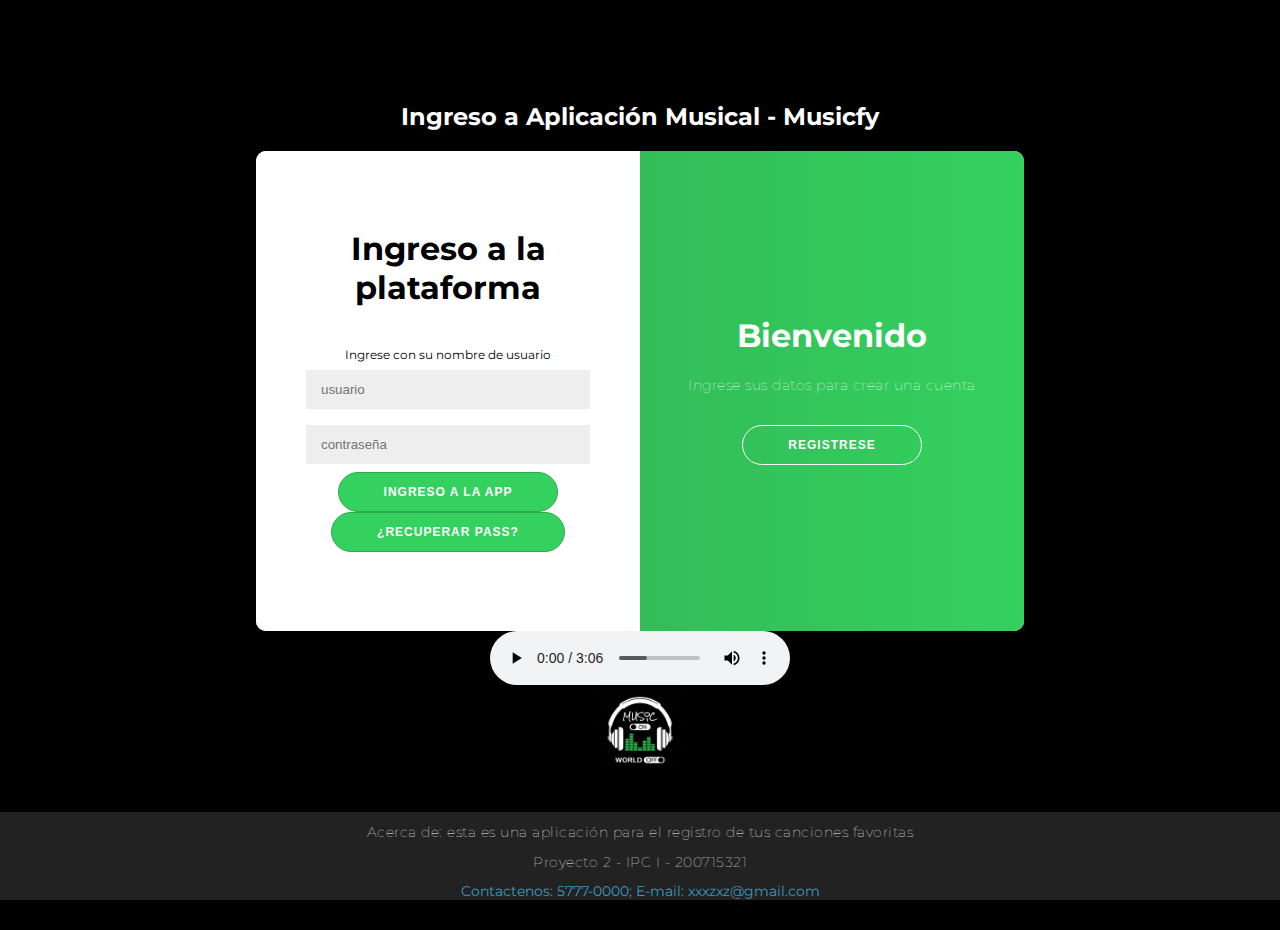
<file: login.html>
<!doctype html>
<html lang="en">

<head>
  <meta charset="utf-8">
  <meta name="viewport" content="width=device-width, initial-scale=1">
  <link rel="stylesheet" href="https://cdn.jsdelivr.net/npm/bootstrap@4.5.3/dist/css/bootstrap.min.css" integrity="sha384-TX8t27EcRE3e/ihU7zmQxVncDAy5uIKz4rEkgIXeMed4M0jlfIDPvg6uqKI2xXr2" crossorigin="anonymous">
  <link rel="stylesheet" href="assets/css/Style.css">
 


  <title>Login</title>
	<h2>Ingreso a Aplicación Musical - Musicfy</h2>
	<div class="container" id="container">

	<div class="form-container sign-up-container">
		<form method = "GET" action="#">
			<h1>Crear usuario</h1>

			<span>Regsitre su usuario</span>
			<input type="text" placeholder="Nombre" id="nombrer" />
			<input type="text" placeholder="Apellido" id="apellidor"/>
			<input type="text" placeholder="Usuario" id="usuarior"/>
			<input type="password" placeholder="Contraseña" id="passwordr"/>
			<input type="password" placeholder="Confirmar contraseña" id="cpasswordr"/>
      <button  id="nuevo" onclick="registrar()" type="button">Registro</button>
      
			
		</form>
	</div>
	<div class="form-container sign-in-container">
		<form method = "POST" action="#">
			<h1>Ingreso a la plataforma</h1>
			<div class="social-container">
			</div>
			<span>Ingrese con su nombre de usuario</span>
			<input class="input" type="text" placeholder="usuario" id="usuario"/>
			<input class="input" type="password" placeholder="contraseña" id="pass" />
			
      <button class="button is-success" onclick="inicio()" type="button">     Ingreso a la app     </button>
      <span> </span>
      <button  id="rec" onclick="recuperar()" type="button">¿Recuperar Pass?</button>
		</form>
	</div>
	<div class="overlay-container">
		<div class="overlay">
			<div class="overlay-panel overlay-left">
				<h1>Bienvenido</h1>
				<p>Ingrese su usuario y contraseña para poder administrar su música</p>
				<button class="ghost" id="signIn">Log In</button>
			</div>
			<div class="overlay-panel overlay-right">
				<h1>Bienvenido</h1>
				<p>Ingrese sus datos para crear una cuenta</p>
				<button class="ghost" id="registro">Registrese</button>
			</div>
		</div>
	</div>
</div>
<script src="https://code.jquery.com/jquery-3.5.1.slim.min.js" integrity="sha384-DfXdz2htPH0lsSSs5nCTpuj/zy4C+OGpamoFVy38MVBnE+IbbVYUew+OrCXaRkfj" crossorigin="anonymous"></script>
<script src="https://cdn.jsdelivr.net/npm/bootstrap@4.5.3/dist/js/bootstrap.bundle.min.js" integrity="sha384-ho+j7jyWK8fNQe+A12Hb8AhRq26LrZ/JpcUGGOn+Y7RsweNrtN/tE3MoK7ZeZDyx" crossorigin="anonymous"></script>
<script>
const registroButton = document.getElementById('registro');
const signInButton = document.getElementById('signIn');
const container = document.getElementById('container');

registroButton.addEventListener('click', () => {
	container.classList.add("right-panel-active");
});

signInButton.addEventListener('click', () => {
	container.classList.remove("right-panel-active");
});
</script>

<script>
 function recuperar(){ 

  var username = document.querySelector('#usuario').value
  var objeto = {
		'usuario': username
	}
  console.log(objeto)

    if (username == ""){
      alert("Debe ingresar el nombre de usuario");
    }
    else{
      {
    var objeto = {
      'usuario': username,
    }
    console.log(objeto)
    fetch('https://proyecto2-ipc1.herokuapp.com/buscarc', {
    method: 'POST',
    body: JSON.stringify(objeto),
    headers:{
      'Content-Type': 'application/json'
    }
    }).then(res => res.json())
    .catch(error => {
      console.error('Error:', error)
      alert("Ocurrio un error al consumir la API, revise la consola")
    })
    .then(response =>{
      console.log('exito:', response);
      console.log(response.message)
      if(response.message == "fallo"){
        alert("Usuario no encontrado")
      }else{
        alert("Se enviará la contraseña para el usuario: <<"+username+">> la cual es: <<"+response.password+">> a su E-mail registrado");
      }
    }) 
    }






      
    }


 }
</script>





<script>
	function registrar(){
	var nombre = document.querySelector('#nombrer').value
	var apellido = document.querySelector('#apellidor').value
	var cpassword = document.querySelector('#cpasswordr').value
	var username = document.querySelector('#usuarior').value
	var password = document.querySelector('#passwordr').value
    if (cpassword != password){
      alert("El password no coincide con la confirmación");
    }
    else
    {
    var objeto = {
      'nombre': nombre,
      'apellido': apellido,
      'usuario': username,
      'password': password
    }
    console.log(objeto)
    fetch('https://proyecto2-ipc1.herokuapp.com/registrar', {
    method: 'POST',
    body: JSON.stringify(objeto),
    headers:{
      'Content-Type': 'application/json'
    }
    }).then(res => res.json())
    .catch(error => {
      console.error('Error:', error)
      alert("Ocurrio un error al consumir la API, revise la consola")
    })
    .then(response =>{
      console.log('exito:', response);
      console.log(response.message)
      if(response.message == "fallo"){
        alert(response.reason)
      }else{
        alert(response.reason)
        container.classList.remove("right-panel-active");
      }
    }) 
    }
  }


</script>

<script>
	function inicio(){
	var username = document.querySelector('#usuario').value
	var password = document.querySelector('#pass').value
	var objeto = {
		'usuario': username,
		'password': password
	}
	console.log(objeto)
	
	fetch('https://proyecto2-ipc1.herokuapp.com/login', {
	method: 'POST', // or 'PUT'
	body: JSON.stringify(objeto), // data can be `string` or {object}!
	headers:{
		'Content-Type': 'application/json'
	}
	}).then(res => res.json())
	.catch(err => {
	console.error('Error:', err)
	alert("Error F12 para ver consola")
	})
	.then(response =>{
	console.log(response);
	console.log(response.message)
	if(response.message == "incorrecto"){
		alert("Usuario o Password incorrecto")
	}else{
		alert(`BIENVENIDO: ${username}`)
		sessionStorage.setItem("usuario",username)
		sessionStorage.setItem("tipo",response.tipo)
		if (response.tipo=="Administrador"){
		location.href="index.html";}
		else{
		location.href="cliente.html";}
	}
	}) 
	}


</script>



<audio controls autoplay>
	<source src="assets/musica.mp3" type="audio/mpeg">
  </audio> 
<span>
  <img src="assets/logo.jpg" alt="logo1" width="90" height="90">
</span>
<footer>
	<p>Acerca de: esta es una aplicación para el registro de tus canciones favoritas</p>
	<p>Proyecto 2 - IPC I - 200715321</p>
	<a>Contactenos: 5777-0000; E-mail: xxxzxz@gmail.com</a>
</footer>
</body>
</html>
</file>
<file: assets/css/Style.css>
@import url('https://fonts.googleapis.com/css?family=Montserrat:400,800');

* {
	box-sizing: border-box;
}

body {
	background: #000000;
	display: flex;
	justify-content: center;
	align-items: center;
	flex-direction: column;
	font-family: 'Montserrat', sans-serif;
	height: 100vh;
	margin: -20px 0 50px;
}

h1 {
    font-weight: bold;
    margin: 0;
}

h2 {
    text-align: center;
    color: #FFFFFF;
}

p {
	font-size: 14px;
	font-weight: 100;
	line-height: 20px;
	letter-spacing: 0.5px;
	margin: 20px 0 30px;
}

span {
	font-size: 12px;
}

a {
	color: rgb(100, 96, 96);
	font-size: 14px;
	text-decoration: none;
	margin: 15px 0;
}

button {
	border-radius: 20px;
	border: 1px solid #32a852;
	background-color: #34d15f;
	color: #FFFFFF;
	font-size: 12px;
	font-weight: bold;
	padding: 12px 45px;
	letter-spacing: 1px;
	text-transform: uppercase;
	transition: transform 80ms ease-in;
}

button:active {
	transform: scale(0.95);
}

button:focus {
	outline: none;
}

button.ghost {
	background-color: transparent;
	border-color: #FFFFFF;
}

form {
	background-color: #FFFFFF;
	display: flex;
	align-items: center;
	justify-content: center;
	flex-direction: column;
	padding: 0 50px;
	height: 100%;
	text-align: center;
}

input {
	background-color: #eee;
	border: none;
	padding: 12px 15px;
	margin: 8px 0;
	width: 100%;
}

.container {
	background-color: #fff;
	border-radius: 10px;
  	box-shadow: 0 14px 28px rgba(0,0,0,0.25), 
			0 10px 10px rgba(0,0,0,0.22);
	position: relative;
	overflow: hidden;
	width: 768px;
	max-width: 100%;
	min-height: 480px;
}

.form-container {
	position: absolute;
	top: 0;
	height: 100%;
	transition: all 0.6s ease-in-out;
}

.sign-in-container {
	left: 0;
	width: 50%;
	z-index: 2;
}

.container.right-panel-active .sign-in-container {
	transform: translateX(100%);
}

.sign-up-container {
	left: 0;
	width: 50%;
	opacity: 0;
	z-index: 1;
}

.container.right-panel-active .sign-up-container {
	transform: translateX(100%);
	opacity: 1;
	z-index: 5;
	animation: show 0.6s;
}

@keyframes show {
	0%, 49.99% {
		opacity: 0;
		z-index: 1;
	}
	
	50%, 100% {
		opacity: 1;
		z-index: 5;
	}
}

.overlay-container {
	position: absolute;
	top: 0;
	left: 50%;
	width: 50%;
	height: 100%;
	overflow: hidden;
	transition: transform 0.6s ease-in-out;
	z-index: 100;
}

.container.right-panel-active .overlay-container{
	transform: translateX(-100%);
}

.overlay {
	background: #088b1e;
	background: -webkit-linear-gradient(to right, #32a852, #34d15f);
	background: linear-gradient(to right, #32a852, #34d15f);
	background-repeat: no-repeat;
	background-size: cover;
	background-position: 0 0;
	color: #FFFFFF;
	position: relative;
	left: -100%;
	height: 100%;
	width: 200%;
  	transform: translateX(0);
	transition: transform 0.6s ease-in-out;
}

.container.right-panel-active .overlay {
  	transform: translateX(50%);
}

.overlay-panel {
	position: absolute;
	display: flex;
	align-items: center;
	justify-content: center;
	flex-direction: column;
	padding: 0 40px;
	text-align: center;
	top: 0;
	height: 100%;
	width: 50%;
	transform: translateX(0);
	transition: transform 0.6s ease-in-out;
}

.overlay-left {
	transform: translateX(-20%);
}

.container.right-panel-active .overlay-left {
	transform: translateX(0);
}

.overlay-right {
	right: 0;
	transform: translateX(0);
}

.container.right-panel-active .overlay-right {
	transform: translateX(20%);
}

.social-container {
	margin: 20px 0;
}

.social-container a {
	border: 1px solid #DDDDDD;
	border-radius: 50%;
	display: inline-flex;
	justify-content: center;
	align-items: center;
	margin: 0 5px;
	height: 40px;
	width: 40px;
}

footer {
    background-color: #222;
    color: #fff;
    font-size: 14px;
    bottom: 0;
    position: fixed;
    left: 0;
    right: 0;
    text-align: center;
    z-index: 999;
}

footer p {
    margin: 10px 0;
}

footer i {
    color: green;
}

footer a {
    color: #3c97bf;
    text-decoration: none;
}
</file>
